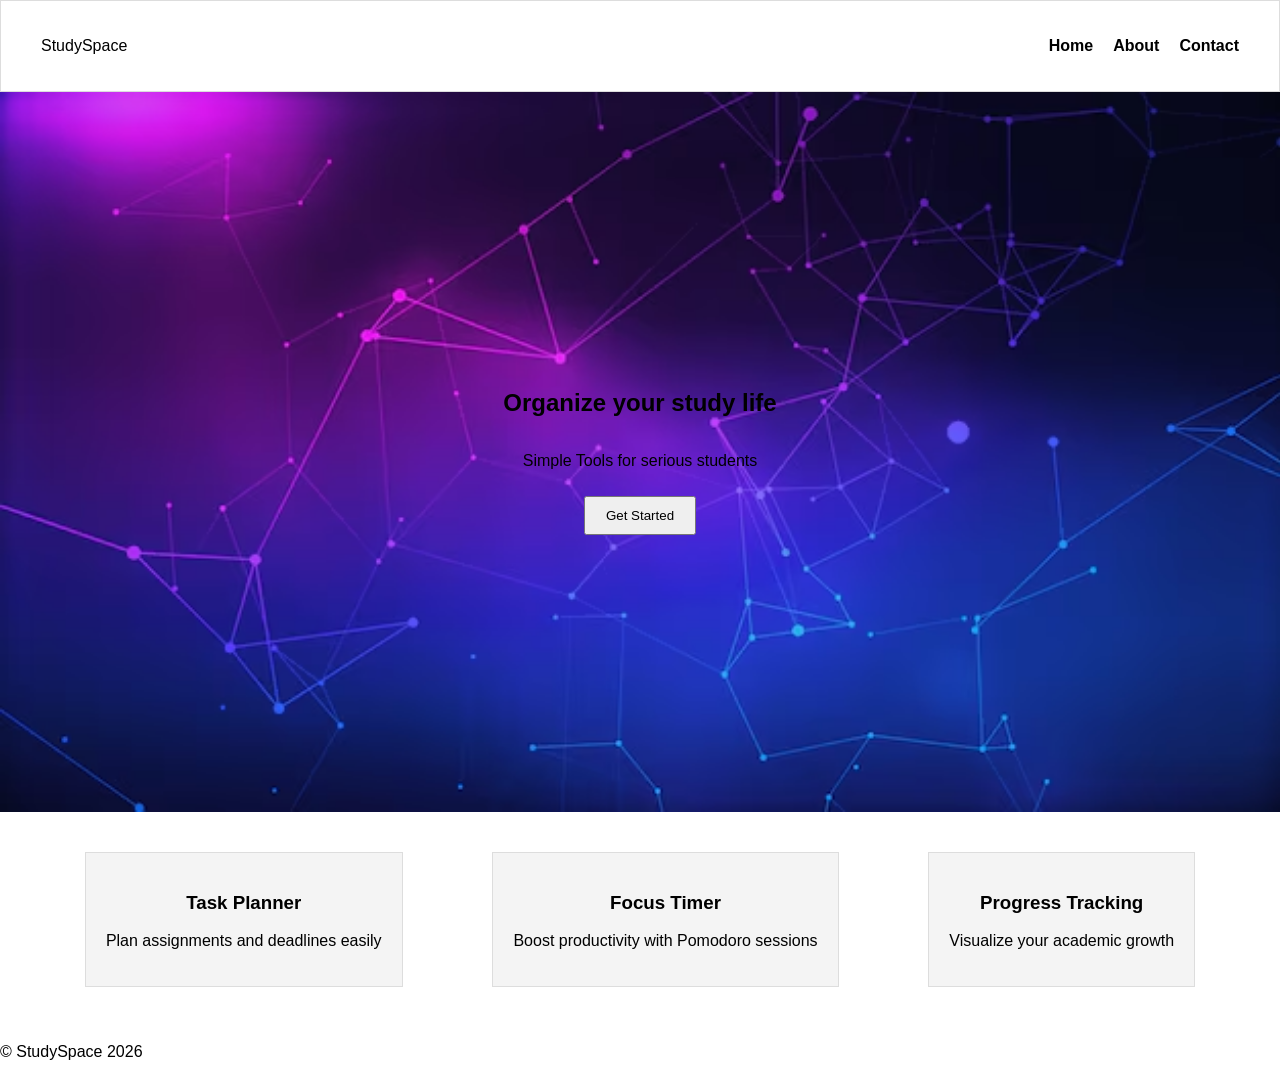
<file: index.html>
<!DOCTYPE html>
<html lang="en">
<head>
    <meta charset="UTF-8">
    <meta http-equiv="X-UA-Compatible" content="IE-edge">
    <meta name="viewport" content="width-device-width, initial-scale-1.0">
    <meta name="keywords" content="template, initial setup, html, css, links, futureUse">
    <meta name="author" content="Michelle van Vuuren 251015">

    <title>Flexbox</title>

    

    <link rel="stylesheet" href="css/main.css">

</head>
<body>


<header>
    <nav class="navbar">
        <div class="logo">
            <p>StudySpace</p>
        </div>
        <div class="navLinks">
            <a href="#">Home</a>
            <a href="pages/about.html">About</a>
             <a href="pages/contact.html">Contact</a>
        </div>
    </nav>
</header>

<section class="hero">
    <h1>Organize your study life</h1>
    <p>Simple Tools for serious students</p>
    <button>Get Started</button>
</section>

<section class="features">
    <div class="featureCard">
        <h3>Task Planner</h3>
        <p>Plan assignments and deadlines easily</p>
    </div>

     <div class="featureCard">
        <h3>Focus Timer</h3>
        <p>Boost productivity with Pomodoro sessions</p>
    </div>

     <div class="featureCard">
        <h3>Progress Tracking</h3>
        <p>Visualize your academic growth</p>
    </div>
</section>

<footer>
    <p>&copy StudySpace 2026</p>
</footer>


</body>
</html>
</file>
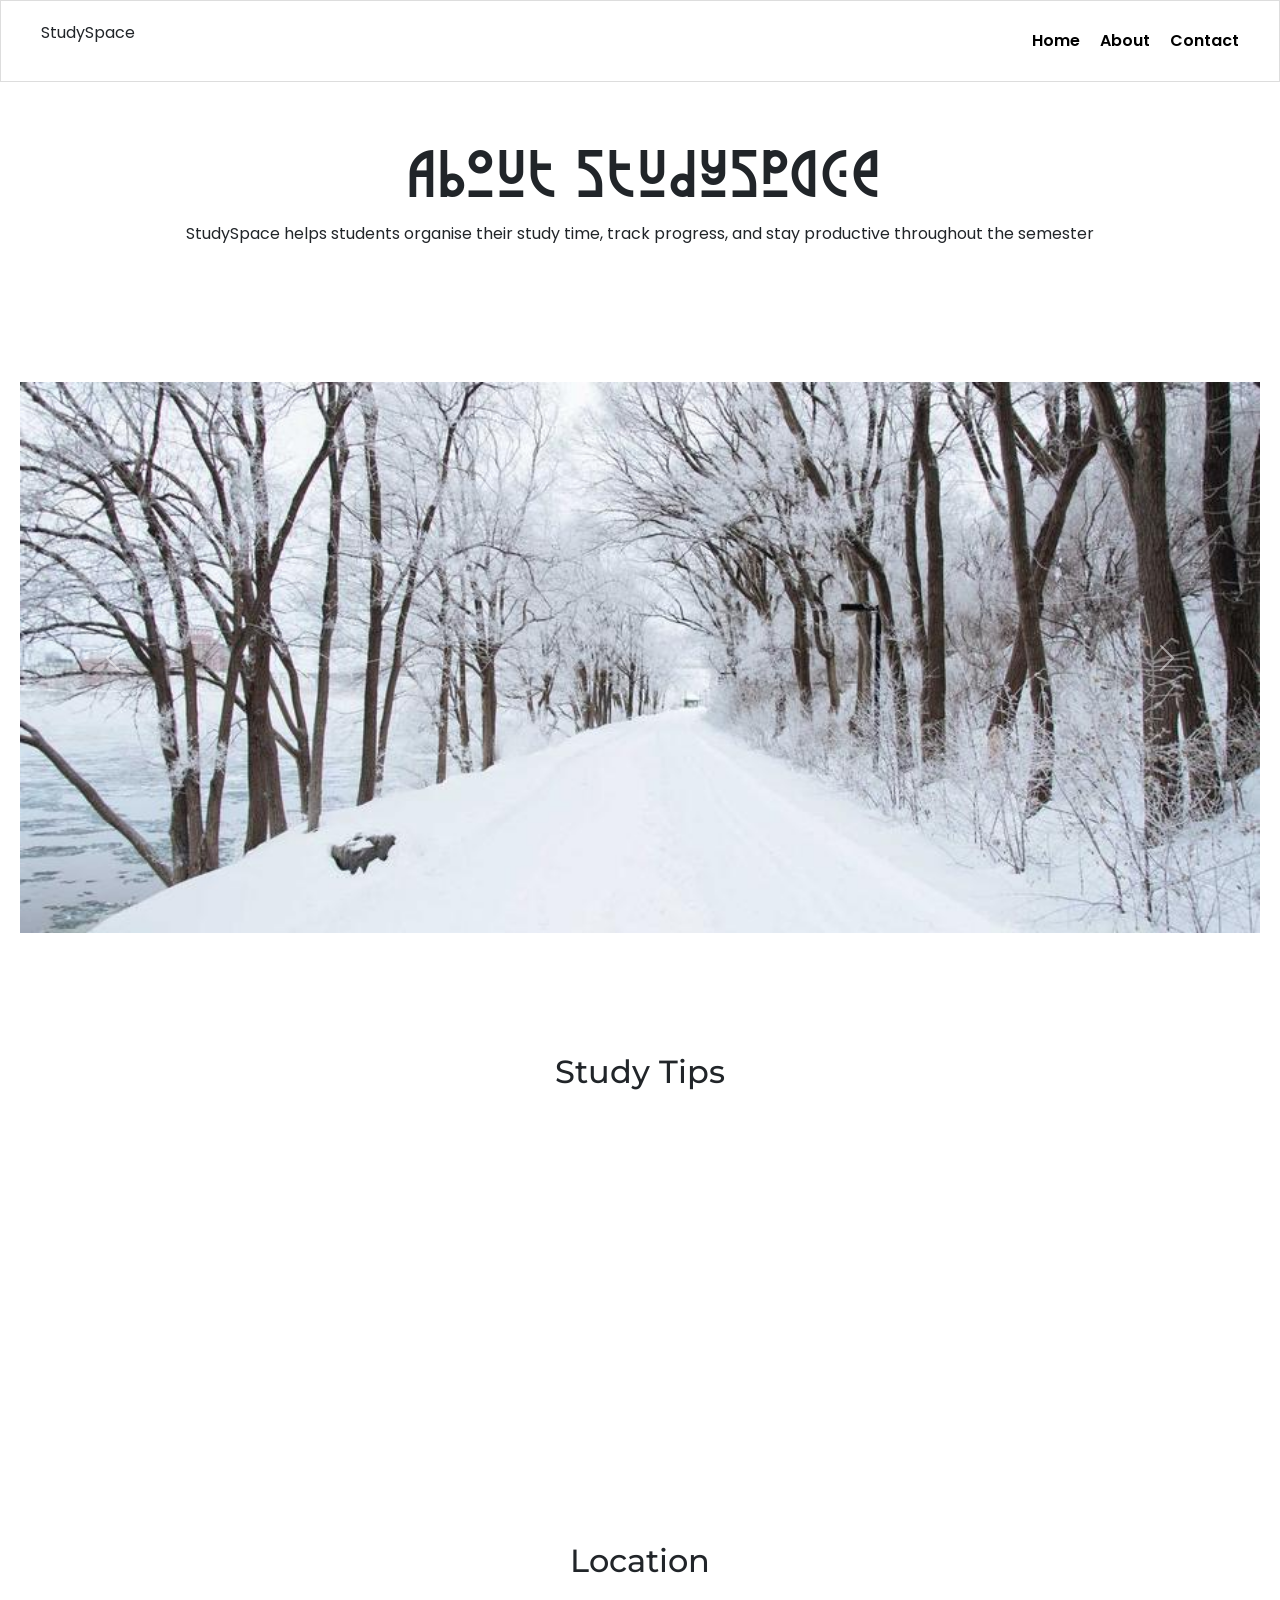
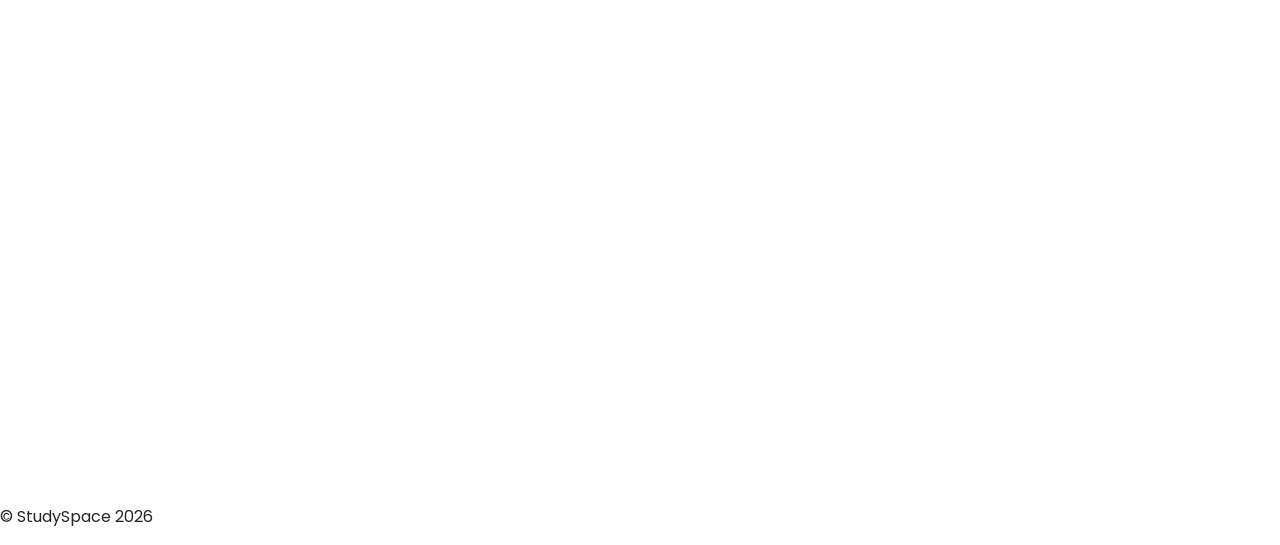
<file: pages/about.html>
<!DOCTYPE html>
<html lang="en">
<head>
    <meta charset="UTF-8">
    <meta http-equiv="X-UA-Compatible" content="IE-edge">
    <meta name="viewport" content="width-device-width, initial-scale-1.0">
    <meta name="keywords" content="template, initial setup, html, css, links, futureUse">
    <meta name="author" content="Michelle van Vuuren 251015">

    <title>HTML Template</title>

    <link href="https://cdn.jsdelivr.net/npm/bootstrap@5.3.8/dist/css/bootstrap.min.css" rel="stylesheet" integrity="sha384-sRIl4kxILFvY47J16cr9ZwB07vP4J8+LH7qKQnuqkuIAvNWLzeN8tE5YBujZqJLB" crossorigin="anonymous">

    <link rel="preconnect" href="https://fonts.googleapis.com">
<link rel="preconnect" href="https://fonts.gstatic.com" crossorigin>
<link href="https://fonts.googleapis.com/css2?family=Montserrat:ital,wght@0,100..900;1,100..900&family=Poppins:ital,wght@0,100;0,200;0,300;0,400;0,500;0,600;0,700;0,800;0,900;1,100;1,200;1,300;1,400;1,500;1,600;1,700;1,800;1,900&display=swap" rel="stylesheet">

    <link rel="stylesheet" href="../css/main.css">

</head>
<body>
<header>
    <nav class="navbar">
        <div class="logo">
            <p>StudySpace</p>
        </div>
        <div class="navLinks">
            <a href="../index.html">Home</a>
            <a href="#">About</a>
            <a href="/contact.html">Contact</a>
        </div>
    </nav>
</header>

<section class="aboutSection">
    <h1 class="pageTitle">About StudySpace</h1>
    <p>StudySpace helps students organise their study time, track progress, and stay productive throughout the semester</p>
</section>

<section class="aboutSection containter">
<div id="carouselExample" class="carousel slide">
  <div class="carousel-inner">
    <div class="carousel-item active">
      <img src="../assets/img/WhatsApp Image 2026-03-11 at 14.43.04 (1).jpeg" class="d-block w-100" alt="...">
    </div>
    <div class="carousel-item">
      <img src="../assets/img/WhatsApp Image 2026-03-11 at 14.43.04 (2).jpeg" class="d-block w-100" alt="...">
    </div>
    <div class="carousel-item">
      <img src="../assets/img/WhatsApp Image 2026-03-11 at 14.43.04 (3).jpeg" class="d-block w-100" alt="...">
    </div>
  </div>
  <button class="carousel-control-prev" type="button" data-bs-target="#carouselExample" data-bs-slide="prev">
    <span class="carousel-control-prev-icon" aria-hidden="true"></span>
    <span class="visually-hidden">Previous</span>
  </button>
  <button class="carousel-control-next" type="button" data-bs-target="#carouselExample" data-bs-slide="next">
    <span class="carousel-control-next-icon" aria-hidden="true"></span>
    <span class="visually-hidden">Next</span>
  </button>
</div>
</section>

<section class="aboutSection videoFlex">
    <h2>Study Tips</h2>
    <iframe width="560" height="315" src="https://www.youtube.com/embed/xBB_O37bhnE?si=0thXQrn67auU575N" title="YouTube video player" frameborder="0" allow="accelerometer; autoplay; clipboard-write; encrypted-media; gyroscope; picture-in-picture; web-share" referrerpolicy="strict-origin-when-cross-origin" allowfullscreen></iframe>
</section>

<section class="aboutSection location">
    <h2>Location</h2>
    <iframe src="https://www.google.com/maps/embed?pb=!1m18!1m12!1m3!1d3589.3171164933447!2d28.206838575741404!3d-25.89194377727023!2m3!1f0!2f0!3f0!3m2!1i1024!2i768!4f13.1!3m3!1m2!1s0x1e956608911ce097%3A0x519896b4b6eda40a!2sOpen%20Window%20-%20Centurion!5e0!3m2!1sen!2sza!4v1773243730687!5m2!1sen!2sza" width="600" height="450" style="border:0;" allowfullscreen="" loading="lazy" referrerpolicy="no-referrer-when-downgrade"></iframe>
</section>

<footer>
    <p>&copy StudySpace 2026</p>
</footer>
<script src="https://cdn.jsdelivr.net/npm/bootstrap@5.3.8/dist/js/bootstrap.bundle.min.js" integrity="sha384-FKyoEForCGlyvwx9Hj09JcYn3nv7wiPVlz7YYwJrWVcXK/BmnVDxM+D2scQbITxI" crossorigin="anonymous"></script>
</body>
</html>
</file>
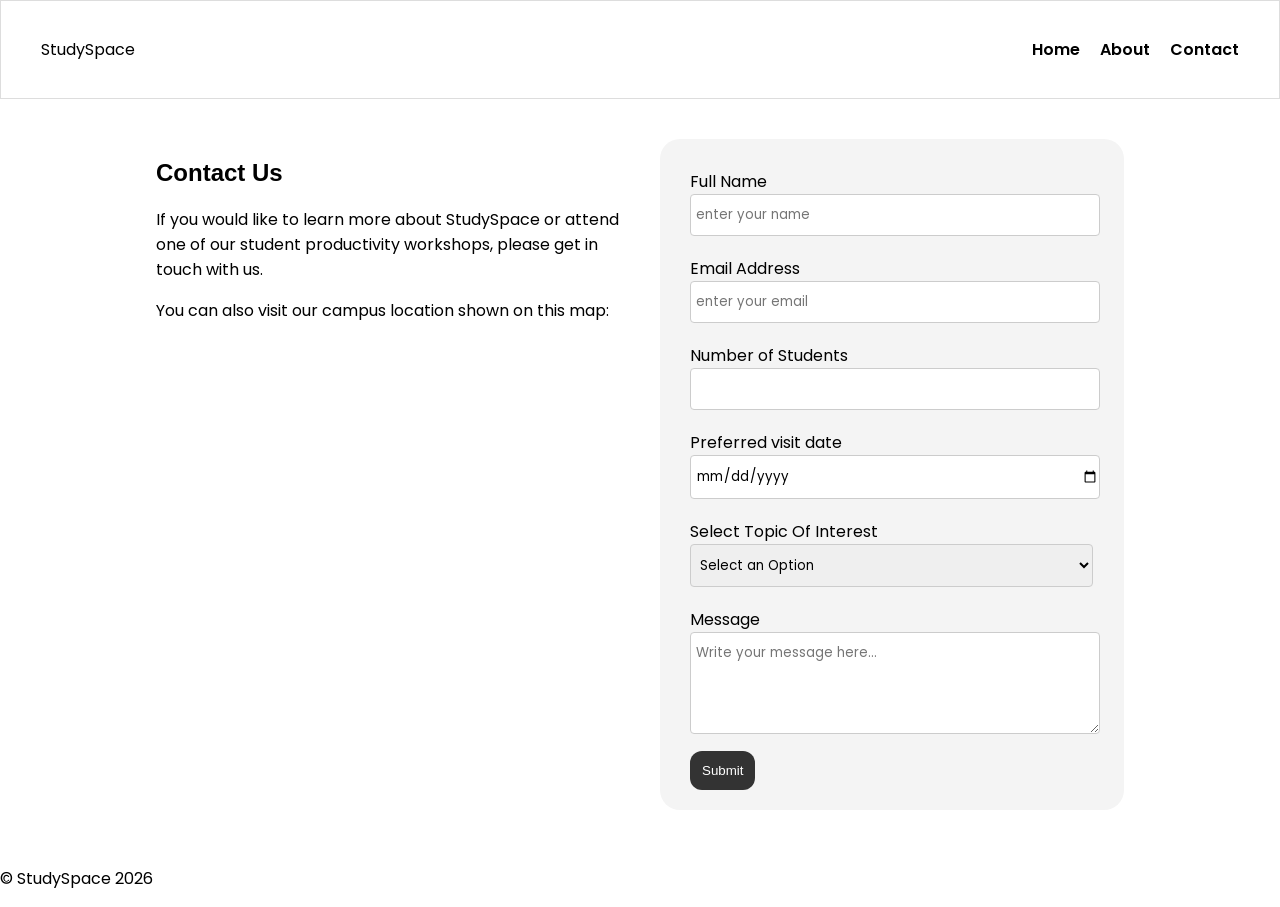
<file: pages/contact.html>
<!DOCTYPE html>
<html lang="en">
<head>
    <meta charset="UTF-8">
    <meta http-equiv="X-UA-Compatible" content="IE-edge">
    <meta name="viewport" content="width-device-width, initial-scale-1.0">
    <meta name="keywords" content="template, initial setup, html, css, links, futureUse">
    <meta name="author" content="Michelle van Vuuren 251015">

    <title>HTML Template</title>

    <link rel="preconnect" href="https://fonts.googleapis.com">
    <link rel="preconnect" href="https://fonts.gstatic.com" crossorigin>
    <link href="https://fonts.googleapis.com/css2?family=Metamorphous&family=Poppins:ital,wght@0,100;0,200;0,300;0,400;0,500;0,600;0,700;0,800;0,900;1,100;1,200;1,300;1,400;1,500;1,600;1,700;1,800;1,900&display=swap" rel="stylesheet">

    <link rel="stylesheet" href="../css/main.css">

</head>
<body>
<header>
    <nav class="navbar">
        <div class="logo">
            <p>StudySpace</p>
        </div>
        <div class="navLinks">
            <a href="../index.html">Home</a>
            <a href="about.html">About</a>
            <a href="#">Contact</a>
        </div>
    </nav>
</header>

<section class="contactSection">
    <div class="contactContainer">
        <div class="contactInfo">
            <h1>Contact Us</h1>
            <p>If you would like to learn more about StudySpace or attend one of our student productivity workshops, please get in touch with us.</p>
            <p>You can also visit our campus location shown on this map:</p>
            <iframe src="https://www.google.com/maps/embed?pb=!1m18!1m12!1m3!1d3589.3171164933447!2d28.206838575741404!3d-25.89194377727023!2m3!1f0!2f0!3f0!3m2!1i1024!2i768!4f13.1!3m3!1m2!1s0x1e956608911ce097%3A0x519896b4b6eda40a!2sOpen%20Window%20-%20Centurion!5e0!3m2!1sen!2sza!4v1773837790083!5m2!1sen!2sza" width="100%" height="450" style="border:0;" allowfullscreen="" loading="lazy" referrerpolicy="no-referrer-when-downgrade"></iframe>
        </div>
        <div class="contactForm">
            <form>
                <div class="formElement">
                    <label for="name">Full Name</label>
                    <input type="text" id="name" name="name" placeholder="enter your name" required />
                </div>
                <div class="formElement">
                    <label for="email">Email Address</label>
                    <input type="email" id="email" name="email" placeholder="enter your email" required />
                </div>
                <div class="formElement">
                    <label for="students">Number of Students</label>
                    <input type="number" id="students" name="students" min="1" max="50" /> 
                </div>
                <div class="formElement">
                    <label for="visit">Preferred visit date</label>
                    <input type="date" id="visit" name="visit" />
                </div>
                <div class="formElement">
                    <label for="topic">Select Topic Of Interest</label>
                    <select id="topic" name="topic">
                        <option value="">Select an Option</option>
                        <option value="productivity">Student Productivity</option>
                        <option value="organization">Organizational tools</option>
                        <option value="workshop">Workshop</option>
                    </select>
                </div>

                <div class="formElement">
                    <label for="message">Message</label>
                    <textarea id="message" name="message" rows="4" placeholder="Write your message here..." required></textarea>
                </div>

                <button>Submit</button>


            </form>

        </div>



    </div>


</section>





<footer>
    <p>&copy StudySpace 2026</p>
</footer>
</body>
</html>
</file>
<file: css/main.css>
body{
    margin: 0;
    font-family: 'Poppins', sans-serif;
}

@font-face {
    font-family: "TitleFont";
    src: url("../assets/fonts/Mythology\ Of\ Egypt.otf");
}

h1, h2, h3, h4, h5 ,h6{
    font-family: 'Montserrat', sans-serif;
}

.navbar{
    display: flex;
    flex-direction: row;
    justify-content: space-between;
    align-items: center;

    padding: 20px 40px;
    background-color: white;
    border: 1px solid #ddd;
}

.navLinks{
    display: flex;
    flex-direction: row;
    gap: 20px;
}

.navLinks a{
    text-decoration: none;
    color: black;
    font-weight: 600;
}

.hero{
    display: flex;
    flex-direction: column;
    justify-content: center;
    align-items: center;

    height: 80vh;
    background-image: url("../assets/img/header3.avif");
    background-size: cover;
    background-repeat: none;
    text-align: center;
}

.hero button{
    margin-top: 10px;
    padding: 10px 20px;
    cursor: pointer;
}

.features{
    display: flex;
    flex-direction: row;
    justify-content: space-around;

    padding: 40px;
}

.featureCard{
    background-color: #f4f4f4;
    padding: 20px;
    text-align: center;
    border: 1px solid #ddd;
}

.aboutSection{
    padding: 60px 20px;
    text-align: center;
}

.pageTitle{
    font-family: "TitleFont",sans-serif;
    font-size: 60px;
    letter-spacing: 2px;
}

.contactSection{
    padding: 20px 60px;
}

.contactContainer{
    display: flex;
    flex-direction: row;
    align-items: flex-start;
    justify-content: center;
}

.contactInfo, .contactForm{
    width: 40%;
    padding: 20px;
}

.contactForm form{
    padding: 20px;
    gap: 10px;
    background-color: #f4f4f4;
    border-radius: 20px;
}

.formElement{
    width: 100%;
    padding: 10px;
}

.contactForm input, .contactForm select, .contactForm textarea{
    width: 95%;
    padding: 10px 0;
    padding-left: 5px;
    border: 1px solid #ccc;
    border-radius: 4px;
    font-family: 'Poppins';
}

.contactForm button{
    padding: 12px;
    background-color: #333;
    color: #fff;
    border: none;
    cursor: pointer;
    margin-left: 10px;
    border-radius: 12px;
}
</file>
